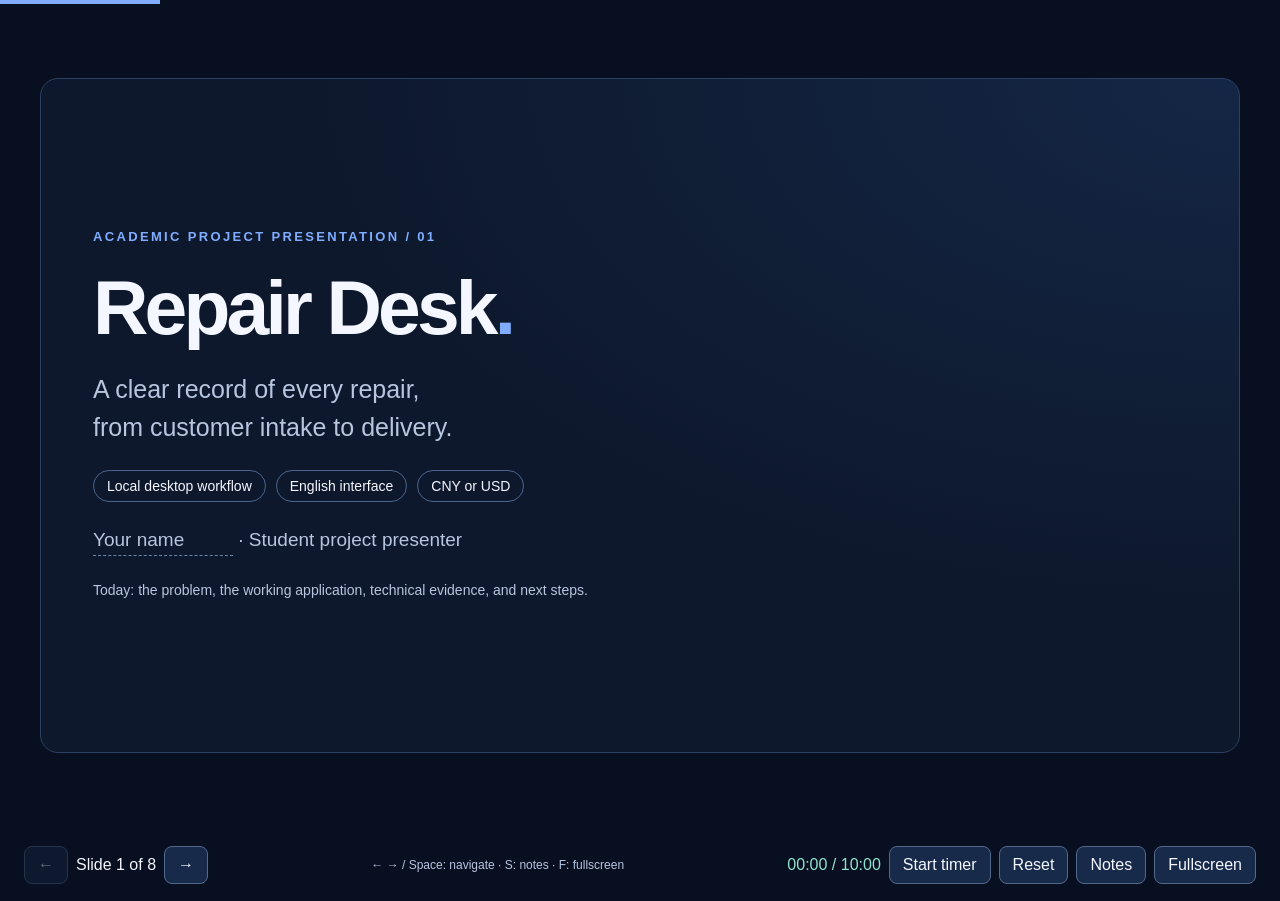
<file: repair_shop/presentation/index.html>
<!doctype html>
<html lang="en">
<head>
<meta charset="utf-8"><meta name="viewport" content="width=device-width,initial-scale=1">
<title>Repair Desk — Project Presentation</title>
<style>
:root{color-scheme:dark;--bg:#080f20;--panel:#111e37;--text:#f4f7ff;--muted:#b7c5df;--blue:#80adff;--line:#2b4062;--mint:#91e3cd}*{box-sizing:border-box}body{margin:0;background:var(--bg);color:var(--text);font-family:Inter,-apple-system,BlinkMacSystemFont,"Segoe UI",sans-serif}button,a{touch-action:manipulation}button{font:inherit;color:inherit;background:#182a49;border:1px solid #52698c;border-radius:8px;padding:9px 13px;cursor:pointer}button:hover{background:#29436c}button:disabled{opacity:.4;cursor:default}a{color:var(--blue)}:focus-visible{outline:3px solid var(--mint);outline-offset:5px}[hidden]{display:none!important}.stage{min-height:calc(100dvh - 70px);display:grid;place-items:center;padding:22px}.slide{width:min(1200px,100%);aspect-ratio:16/9;padding:44px 52px;background:radial-gradient(ellipse at 100% 0%,#203c6c66,transparent 55%),#0d182c;border:1px solid var(--line);border-radius:18px;position:relative;display:flex;flex-direction:column;justify-content:center;gap:24px;overflow-wrap:anywhere}.eyebrow{color:var(--blue);font-size:13px;font-weight:700;letter-spacing:.18em;text-transform:uppercase}h1,h2,h3,p{margin:0}h1{font-size:clamp(46px,6vw,82px);line-height:1.03;letter-spacing:-.05em}h2{font-size:clamp(28px,3.4vw,46px);line-height:1.12;letter-spacing:-.035em;max-width:950px}h3{font-size:21px;line-height:1.25}p,li{font-size:19px;line-height:1.5;color:var(--muted)}.lead{font-size:25px;max-width:720px}.grid{display:grid;grid-template-columns:1fr 1fr;gap:24px}.three{grid-template-columns:repeat(3,1fr)}.card{background:var(--panel);padding:24px;border:1px solid var(--line);border-radius:12px}.card p{margin-top:10px}.accent{color:var(--mint)}.big{font-size:64px;line-height:1.15;font-weight:700;color:var(--blue);letter-spacing:-.04em}.small{font-size:14px;line-height:1.5;color:var(--muted)}.tag{display:inline-block;border:1px solid #4b658b;border-radius:99px;padding:7px 13px;font-size:14px;color:var(--text)}.tags{display:flex;gap:10px;flex-wrap:wrap}.rule{padding:16px 20px;border-left:3px solid var(--blue);background:#172641;font-size:20px;line-height:1.45}.steps{display:grid;grid-template-columns:repeat(4,1fr);gap:12px}.step{border-top:2px solid var(--blue);padding:16px 10px 0}.step b{display:block;font-size:20px;margin:6px 0}.step span{font-size:14px;color:var(--muted)}.architecture{display:grid;grid-template-columns:1fr auto 1fr auto 1fr;gap:16px;align-items:center}.arrow{color:var(--blue);font-size:30px}.architecture .card{padding:22px 18px}code{font-family:Consolas,monospace;color:var(--mint);font-size:16px}.lines{display:grid;gap:16px}.line{display:flex;gap:18px;align-items:baseline;padding-bottom:14px;border-bottom:1px solid var(--line)}.line b{min-width:100px;color:var(--blue)}.money{display:flex;justify-content:space-between;gap:15px;padding:13px 0;border-bottom:1px solid var(--line);font-size:21px}.money strong{color:var(--mint)}.editable{border-bottom:1px dashed #6d85aa;display:inline-block;min-width:140px}.controls{min-height:70px;display:flex;align-items:center;justify-content:space-between;gap:12px;padding:12px 24px;background:#080f20;flex-wrap:wrap}.controls>div{display:flex;gap:8px;align-items:center}.hint{font-size:12px;color:var(--muted)}#progress{position:fixed;top:0;left:0;height:4px;background:var(--blue);width:12.5%;z-index:5;transition:width .2s}#notes{position:fixed;right:24px;bottom:85px;width:min(540px,calc(100vw - 32px));max-height:65vh;overflow:auto;background:#172841;border:1px solid #80adff;padding:24px;border-radius:14px;box-shadow:0 10px 60px #000b;z-index:10}#notes h2{font-size:23px;margin:12px 0}#notes li{font-size:17px;margin-bottom:10px}#notes .close{float:right}.note-content{display:none}.end{font-size:clamp(40px,5.2vw,72px)}.sr{position:absolute;width:1px;height:1px;padding:0;overflow:hidden;clip:rect(0,0,0,0);white-space:nowrap}#clock{font-variant-numeric:tabular-nums;color:var(--mint)}@media(max-width:800px){.stage{padding:12px;min-height:calc(100dvh - 125px)}.slide{aspect-ratio:auto;min-height:70vh;padding:28px 22px;gap:22px}.grid,.three{grid-template-columns:1fr}.steps{grid-template-columns:1fr 1fr}.architecture{grid-template-columns:1fr}.arrow{display:none}h1{font-size:56px}p,li{font-size:17px}.lead{font-size:21px}.card{padding:18px}.big{font-size:48px}.controls{padding:10px 12px}.hint{display:none}}@media(prefers-reduced-motion:reduce){*{transition:none!important}}@media print{body{background:white;color:#101828}.stage{display:block;padding:0}.slide[hidden],.slide{display:flex!important;break-after:page;min-height:0;height:180mm;aspect-ratio:auto;border:0;border-radius:0;background:white;color:#101828;padding:12mm}.controls,#notes,#progress{display:none!important}p,.small,li{color:#344054}.card,.rule{background:#f0f4fa;color:#101828}.big,.eyebrow,.line b,code,.accent{color:#1755a0}.tag{color:#101828}h1{font-size:64px}h2{font-size:36px}@page{size:A4 landscape;margin:8mm}}
</style>
</head>
<body>
<div id="progress" aria-hidden="true"></div>
<main class="stage" aria-label="Repair Desk presentation">
<section class="slide" data-seconds="60" aria-labelledby="title1">
<div class="eyebrow">Academic project presentation / 01</div>
<h1 id="title1">Repair Desk<span style="color:var(--blue)">.</span></h1>
<p class="lead">A clear record of every repair,<br>from customer intake to delivery.</p>
<div class="tags"><span class="tag">Local desktop workflow</span><span class="tag">English interface</span><span class="tag">CNY or USD</span></div>
<p><span class="editable" contenteditable="true" role="textbox" aria-label="Presenter name">Your name</span> · Student project presenter</p>
<p class="small">Today: the problem, the working application, technical evidence, and next steps.</p>
<div class="note-content"><ul><li>Good morning, Doctor. Today I will present Repair Desk, my application for managing a computer repair shop.</li><li>Imagine a customer asking whether a laptop is ready and how much is still owed. The receptionist needs one clear answer.</li><li>This project brings customer details, repair progress, and payment records into one local application.</li><li>I will explain the problem, walk through an example, and show how I validated the system. My objective is to demonstrate the completed MVP and receive feedback.</li></ul></div>
</section>
<section class="slide" data-seconds="60" aria-labelledby="title2" hidden>
<div class="eyebrow">The problem / 02</div><h2 id="title2">Paper records make repair progress difficult to follow.</h2>
<div class="grid"><div class="card"><h3>Scattered information</h3><p>Customer details, device problems, and technician assignments can sit in different records.</p><p>Staff must search before answering a simple status question.</p></div><div class="card"><h3>Unclear payment history</h3><p>Partial payments require a reliable running balance.</p><p>Missing or repeated entries can create confusion at collection.</p></div></div>
<div class="rule">The design goal: one traceable order with a clear status and balance.</div>
<p class="small">Problem scenario motivating the project. No field study or measured business savings are claimed.</p>
<div class="note-content"><ul><li>The project addresses a practical workflow problem. A small shop may use paper or separate files to record repairs.</li><li>That makes it difficult to connect the customer, the device, the technician, and the payment history.</li><li>For example, a customer may pay a deposit today and collect the device later. The shop needs to know the remaining amount.</li><li>These are the problems that guided my requirements. I have not yet measured their frequency in a real shop.</li></ul></div>
</section>
<section class="slide" data-seconds="60" aria-labelledby="title3" hidden>
<div class="eyebrow">The solution / 03</div><h2 id="title3">One application connects the whole repair record.</h2>
<div class="grid"><div class="lines"><div class="line"><b>People</b><p>Customers and technicians</p></div><div class="line"><b>Work</b><p>Devices, problems, and repair status</p></div><div class="line"><b>Money</b><p>Prices, partial payments, and balances</p></div></div><div class="card"><h3>Designed for one computer</h3><p>Python runs the application locally. The browser displays the interface.</p><p class="accent">No paid API or internet connection is required during normal installed use.</p></div></div>
<div class="tags"><span class="tag">Dashboard</span><span class="tag">Search + filters</span><span class="tag">Local SQLite storage</span><span class="tag">One selected currency</span></div>
<div class="note-content"><ul><li>Repair Desk stores the main information in one place. Each order belongs to a customer and can be assigned to a technician.</li><li>The dashboard summarizes the repair statuses, collected payments, and outstanding balances.</li><li>The user chooses CNY or USD before creating the first order. The system then keeps one currency and does not convert currencies.</li><li>This version is for one user on one computer. It does not need an AI service or a paid API. The local server must be running to open the app.</li></ul></div>
</section>
<section class="slide" data-seconds="90" aria-labelledby="title4" hidden>
<div class="eyebrow">Architecture / 04</div><h2 id="title4">A small stack with clear responsibilities.</h2>
<div class="architecture"><div class="card"><h3>Browser interface</h3><p>HTML · CSS · JavaScript</p><p class="small">Forms, navigation, and feedback</p></div><span class="arrow" aria-hidden="true">↔</span><div class="card"><h3>Python + Flask</h3><p>Routes and business rules</p><p class="small">Validation and transactions</p></div><span class="arrow" aria-hidden="true">↔</span><div class="card"><h3>SQLite database</h3><p>Local persistent records</p><p class="small">Relationships and constraints</p></div></div>
<div class="grid"><div class="rule">Customer <strong>1 → many</strong> Orders<br>Technician <strong>1 → many</strong> Orders<br>Order <strong>1 → many</strong> Payments</div><div class="card"><h3>Exact money arithmetic</h3><p><code>CNY 150.50 = 15050 minor units</code></p><p class="small">Integer storage avoids floating-point rounding in balances.</p></div></div>
<p class="small">Four main business entities, plus internal settings and submission-receipt tables.</p>
<div class="note-content"><ul><li>The browser handles presentation. Flask receives requests and applies business rules. SQLite stores the records on the same computer.</li><li>I chose SQLite because this version has one local user and does not require a separate database server.</li><li>There are four main business entities. One customer can have many orders. One technician can handle many orders. One order can have many payments.</li><li>Money is stored as integer minor units. For example, 150 yuan and 50 fen is stored as 15050. This prevents floating-point rounding problems.</li><li>Database transactions keep related changes consistent. Submission tokens prevent duplicate orders or payments when the same request is retried.</li></ul></div>
</section>
<section class="slide" data-seconds="90" aria-labelledby="title5" hidden>
<div class="eyebrow">Demo walkthrough / 05</div><h2 id="title5">From a broken laptop to a completed repair.</h2>
<div class="steps"><div class="step"><span>01 / INTAKE</span><b>Received</b><span>Record customer and problem</span></div><div class="step"><span>02 / ASSIGN</span><b>In Repair</b><span>Technician required</span></div><div class="step"><span>03 / COMPLETE</span><b>Ready</b><span>Repair completed</span></div><div class="step"><span>04 / CONFIRM</span><b>Delivered</b><span>Fully paid + confirmation</span></div></div>
<div class="grid"><div class="card"><h3>Illustrative order: Dell laptop</h3><p>Problem: the laptop does not turn on.</p><p>Assign an active technician, record the price, and track the work.</p><p class="small">Example uses CNY. USD follows the same rules.</p></div><div class="card"><div class="money"><span>Repair price</span><b>CNY 150.00</b></div><div class="money"><span>First payment</span><b>CNY 50.00</b></div><div class="money"><span>Remaining</span><strong>CNY 100.00</strong></div><p class="small">Delivery becomes available after the final payment and Ready status.</p></div></div>
<div class="note-content"><ul><li>Use this example to explain the complete workflow. If giving a live demo, prepare a sample order beforehand and keep the app in another tab.</li><li>Select the customer, enter the laptop problem, assign a technician, and set the repair price to 150 in the selected currency.</li><li>Move the order from Received to In Repair, then Ready. Record a first payment of 50. The remaining balance is 100.</li><li>The system rejects a payment larger than the balance. After the final payment, confirm delivery.</li><li>Delivered orders become read-only. If the live app is unavailable, explain the workflow using this slide without delaying the presentation.</li></ul></div>
</section>
<section class="slide" data-seconds="90" aria-labelledby="title6" hidden>
<div class="eyebrow">Validation / 06</div><h2 id="title6">The MVP has passed functional and browser checks.</h2>
<div class="grid three"><div class="card"><div class="big">67</div><h3>pytest tests passed</h3><p class="small">Validation, balances, lifecycle, persistence, and transactions</p></div><div class="card"><div class="big">11</div><h3>Browser checks passed</h3><p class="small">Forms, payments, delivery, retries, and navigation</p></div><div class="card"><div class="big">3</div><h3>Viewport widths checked</h3><p class="small">360 / 768 / 1440 CSS pixels across seven main views</p></div></div>
<div class="rule">Specification approved → plan → tests defined and validated → implementation</div>
<p>Checks include duplicate submission prevention, payment limits, and read-only delivered orders.</p>
<p class="small">Source: project verification record, 2 November 2026. These are test results, not production performance or adoption metrics.</p>
<div class="note-content"><ul><li>I followed a specification-driven development process. Requirements were approved before planning, tests, and implementation.</li><li>The initial validated test run had 67 expected failures because implementation modules did not yet exist. The final run passed all 67 tests.</li><li>Eleven browser acceptance checks also passed in Microsoft Edge, covering the main workflow and a simulated connection failure.</li><li>The interface was checked at three viewport widths. This validates responsive layouts, but the current deployment remains local to the computer.</li><li>These results demonstrate the tested behavior. They do not establish real shop adoption, business savings, or support for every possible environment.</li></ul></div>
</section>
<section class="slide" data-seconds="90" aria-labelledby="title7" hidden>
<div class="eyebrow">Value and roadmap / 07</div><h2 id="title7">A practical foundation for a small repair shop.</h2>
<div class="grid"><div class="card"><h3>What the MVP provides</h3><p>Searchable customer and order history</p><p>Visible repair status and outstanding balance</p><p>Rules that reject invalid payment and delivery actions</p><p class="small">Expected operational benefits. Time savings and ROI have not been measured.</p></div><div class="card"><h3>Proposed next steps</h3><div class="lines" style="margin-top:16px"><div class="line"><b>Evaluate</b><p>Observe a realistic shop workflow</p></div><div class="line"><b>Extend</b><p>Printed receipts and automatic backups</p></div><div class="line"><b>Explore</b><p>Parts inventory and secure mobile access</p></div></div></div></div>
<p class="small">Current boundaries: one local user, manual backups, no cloud sync, no electronic payment processing.</p>
<div class="note-content"><ul><li>The main value is clear and connected records. The shop can look up an order and see both its repair status and its payment balance.</li><li>Validation also supports consistency. For example, the application rejects overpayments and prevents delivery before full payment.</li><li>I have not measured financial return or time savings. A useful next evaluation would ask a user to complete realistic tasks and record task time and mistakes.</li><li>Future improvements could include printed receipts, automatic backups, and spare-parts inventory.</li><li>Mobile access is a possible future extension. It is not implemented now and would need additional deployment and access-control work.</li></ul></div>
</section>
<section class="slide" data-seconds="60" aria-labelledby="title8" hidden>
<div class="eyebrow">Conclusion / 08</div><h2 id="title8" class="end">Every repair has a record.<br>Every balance has a reason.</h2>
<p class="lead">Repair Desk demonstrates a complete local workflow, backed by database rules and automated tests.</p>
<div class="rule">My ask: feedback on the workflow, database design, and the next feature to prioritize.</div>
<div class="tags"><span class="tag">Working MVP</span><span class="tag">No paid API</span><span class="tag">Clear scope for improvement</span></div>
<p>Thank you. <strong class="accent">Questions?</strong></p><p class="small">Presenter contact: <span class="editable" contenteditable="true" role="textbox" aria-label="Presenter contact">Add your email (optional)</span></p>
<div class="note-content"><ul><li>To conclude, Repair Desk brings customers, repair orders, technicians, and payments into one local workflow.</li><li>The project helped me connect database relationships with practical validation and user-interface design.</li><li>The MVP is implemented and tested. The next step is to evaluate it with realistic tasks and prioritize improvements based on feedback.</li><li>Thank you for your time. I would welcome your feedback on the workflow and database design.</li><li>Use this final minute for the conclusion and transition to questions. A longer discussion follows the ten-minute presentation.</li></ul></div>
</section>
</main>
<aside id="notes" aria-label="Speaker notes" hidden><button class="close" id="closeNotes" aria-label="Close speaker notes">Close</button><h2>Speaker notes</h2><p id="pacing" class="accent"></p><div id="noteBody"></div><p class="small">Visible to everyone on this screen. Hide before presenting.</p></aside>
<footer class="controls" aria-label="Presentation controls"><div><button id="prev" aria-label="Previous slide">←</button><span id="indicator" aria-live="polite">Slide 1 of 8</span><button id="next" aria-label="Next slide">→</button></div><span class="hint">← → / Space: navigate · S: notes · F: fullscreen</span><div><span id="clock" aria-label="Elapsed presentation time">00:00 / 10:00</span><button id="timer">Start timer</button><button id="reset" aria-label="Reset timer">Reset</button><button id="notesButton" aria-expanded="false" aria-controls="notes">Notes</button><button id="fullscreen">Fullscreen</button></div></footer>
<div id="message" class="sr" role="status"></div>
<script>
(()=>{'use strict';const slides=[...document.querySelectorAll('.slide')],get=id=>document.getElementById(id);let index=0,elapsed=0,startedAt=0,running=false;const total=slides.reduce((n,s)=>n+Number(s.dataset.seconds),0);function format(n){return String(Math.floor(n/60)).padStart(2,'0')+':'+String(n%60).padStart(2,'0')}function show(n){index=Math.max(0,Math.min(slides.length-1,n));slides.forEach((s,i)=>{s.hidden=i!==index});get('indicator').textContent=`Slide ${index+1} of ${slides.length}`;get('progress').style.width=((index+1)/slides.length*100)+'%';get('prev').disabled=index===0;get('next').disabled=index===slides.length-1;const seconds=+slides[index].dataset.seconds;const before=slides.slice(0,index).reduce((n,s)=>n+Number(s.dataset.seconds),0);get('pacing').textContent=`Pacing: ${Math.floor(seconds/60)} min ${seconds%60} sec · ${format(before)}–${format(before+seconds)}`;get('noteBody').innerHTML=slides[index].querySelector('.note-content').innerHTML;history.replaceState(null,'','#slide-'+(index+1))}function notes(){get('notes').hidden=!get('notes').hidden;get('notesButton').setAttribute('aria-expanded',String(!get('notes').hidden))}async function fullscreen(){try{if(document.fullscreenElement)await document.exitFullscreen();else await document.documentElement.requestFullscreen()}catch{get('message').textContent='Fullscreen is unavailable. Use your browser fullscreen command instead.'}}function tick(){const seconds=Math.floor((elapsed+(running?Date.now()-startedAt:0))/1000);get('clock').textContent=format(seconds)+' / '+format(total)}get('prev').onclick=()=>show(index-1);get('next').onclick=()=>show(index+1);get('notesButton').onclick=notes;get('closeNotes').onclick=()=>{notes();get('notesButton').focus()};get('fullscreen').onclick=fullscreen;get('timer').onclick=()=>{if(running){elapsed+=Date.now()-startedAt;running=false}else{startedAt=Date.now();running=true}get('timer').textContent=running?'Pause timer':'Resume timer';tick()};get('reset').onclick=()=>{elapsed=0;running=false;get('timer').textContent='Start timer';tick()};document.addEventListener('keydown',e=>{if(e.altKey||e.ctrlKey||e.metaKey||e.target.isContentEditable||/INPUT|TEXTAREA|SELECT/.test(e.target.tagName))return;if(e.key==='ArrowRight'||(e.code==='Space'&&e.target.tagName!=='BUTTON')){e.preventDefault();show(index+1)}else if(e.key==='ArrowLeft'){e.preventDefault();show(index-1)}else if(e.key.toLowerCase()==='s'){e.preventDefault();notes()}else if(e.key.toLowerCase()==='f'){e.preventDefault();fullscreen()}else if(e.key==='Escape'&&!get('notes').hidden){notes()}});document.querySelectorAll('[contenteditable]').forEach((el,i)=>{try{const saved=localStorage.getItem('repair-deck-field-'+i);if(saved)el.textContent=saved}catch{}el.addEventListener('input',()=>{try{localStorage.setItem('repair-deck-field-'+i,el.textContent)}catch{}});el.addEventListener('paste',e=>{e.preventDefault();const text=e.clipboardData.getData('text/plain');el.textContent=text;el.dispatchEvent(new Event('input'))})});show((Number(location.hash.match(/^#slide-(\d+)$/)?.[1])||1)-1);tick();setInterval(tick,250)})();
</script>
</body>
</html>
</file>
